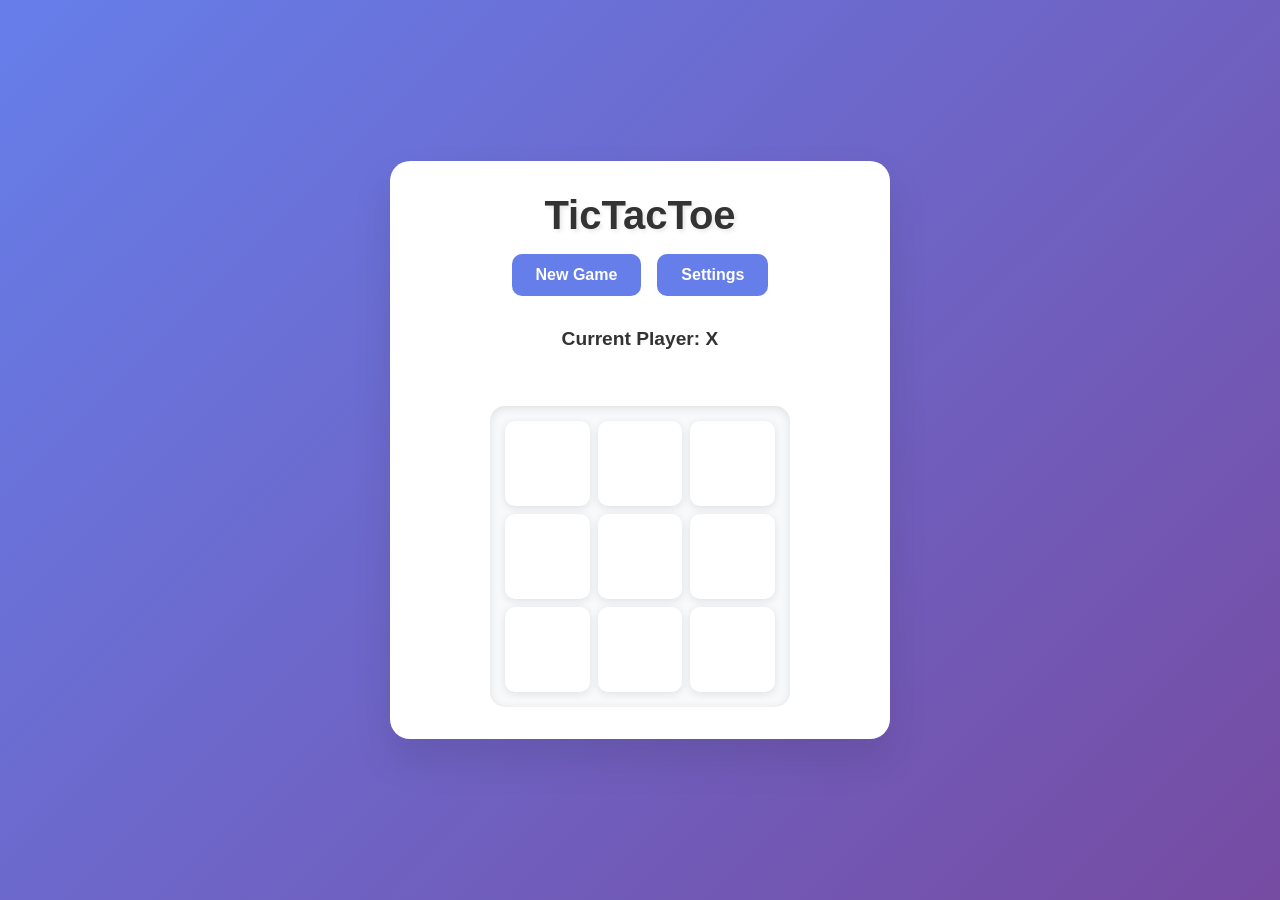
<file: index.html>
<!DOCTYPE html>
<html lang="en">
<head>
    <meta charset="UTF-8">
    <meta name="viewport" content="width=device-width, initial-scale=1.0">
    <title>TicTacToe</title>
    <link rel="stylesheet" href="style.css">
</head>
<body>
    <div class="container">
        <header>
            <h1>TicTacToe</h1>
            <div class="controls">
                <button id="newGame" class="btn">New Game</button>
                <button id="settingsBtn" class="btn">Settings</button>
            </div>
        </header>

        <main id="gameArea">
            <div class="game-info">
                <div id="currentPlayer">Current Player: X</div>
                <div id="gameStatus"></div>
            </div>

            <div class="game-board" id="gameBoard">
                <div class="cell" data-cell="0"></div>
                <div class="cell" data-cell="1"></div>
                <div class="cell" data-cell="2"></div>
                <div class="cell" data-cell="3"></div>
                <div class="cell" data-cell="4"></div>
                <div class="cell" data-cell="5"></div>
                <div class="cell" data-cell="6"></div>
                <div class="cell" data-cell="7"></div>
                <div class="cell" data-cell="8"></div>
            </div>
        </main>

        <div id="settingsPanel" class="settings-panel hidden">
            <h2>Game Settings</h2>
            
            <div class="setting-group">
                <label>Game Mode:</label>
                <select id="gameMode">
                    <option value="human">Human vs Human</option>
                    <option value="ai">Human vs AI</option>
                </select>
            </div>

            <div class="setting-group">
                <label>First Player:</label>
                <select id="firstPlayer">
                    <option value="X">X goes first</option>
                    <option value="O">O goes first</option>
                </select>
            </div>

            <div class="setting-group" id="aiDifficultyGroup">
                <label>AI Difficulty:</label>
                <select id="aiDifficulty">
                    <option value="easy">Easy</option>
                    <option value="hard">Hard</option>
                </select>
            </div>

            <div class="settings-actions">
                <button id="applySettings" class="btn">Apply</button>
                <button id="cancelSettings" class="btn btn-secondary">Cancel</button>
            </div>
        </div>
    </div>

    <script src="script.js"></script>
</body>
</html>
</file>
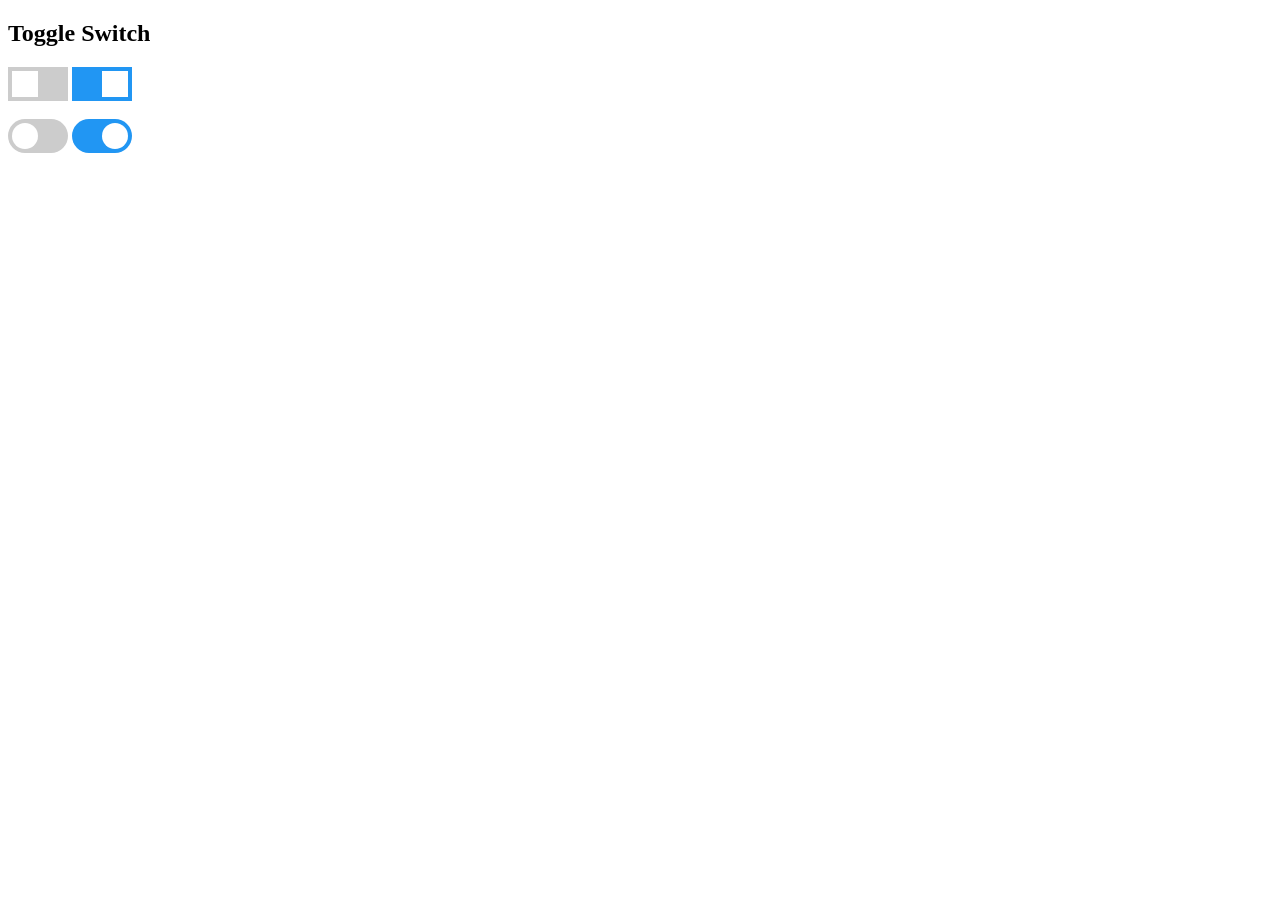
<file: test/settingsv3.html>
<!DOCTYPE html>
<html>
<head>
<meta name="viewport" content="width=device-width, initial-scale=1">
<style>
.switch {
  position: relative;
  display: inline-block;
  width: 60px;
  height: 34px;
}

.switch input { 
  opacity: 0;
  width: 0;
  height: 0;
}

.slider {
  position: absolute;
  cursor: pointer;
  top: 0;
  left: 0;
  right: 0;
  bottom: 0;
  background-color: #ccc;
  -webkit-transition: .4s;
  transition: .4s;
}

.slider:before {
  position: absolute;
  content: "";
  height: 26px;
  width: 26px;
  left: 4px;
  bottom: 4px;
  background-color: white;
  -webkit-transition: .4s;
  transition: .4s;
}

input:checked + .slider {
  background-color: #2196F3;
}

input:focus + .slider {
  box-shadow: 0 0 1px #2196F3;
}

input:checked + .slider:before {
  -webkit-transform: translateX(26px);
  -ms-transform: translateX(26px);
  transform: translateX(26px);
}
/* Rounded sliders */
.slider.round {
  border-radius: 34px;
}

.slider.round:before {
  border-radius: 50%;
}
</style>
</head>
<body>

<h2>Toggle Switch</h2>
<label class="switch">
  <input type="checkbox">
  <span class="slider"></span>
</label>

<label class="switch">
  <input type="checkbox" checked>
  <span class="slider"></span>
</label><br><br>

<label class="switch">
  <input type="checkbox">
  <span class="slider round"></span>
</label>
<label class="switch">
  <input type="checkbox" checked>
  <span class="slider round"></span>
</label>

</body>
</html>
</file>
<file: style.css>
* {
    margin: 0;
    padding: 0;
    box-sizing: border-box;
}

body {
    font-family: 'Segoe UI', Tahoma, Geneva, Verdana, sans-serif;
    background: linear-gradient(135deg, #667eea 0%, #764ba2 100%);
    min-height: 100vh;
    display: flex;
    align-items: center;
    justify-content: center;
}

.container {
    background: white;
    border-radius: 20px;
    box-shadow: 0 20px 40px rgba(0, 0, 0, 0.1);
    padding: 2rem;
    max-width: 500px;
    width: 90%;
}

header {
    text-align: center;
    margin-bottom: 2rem;
}

h1 {
    color: #333;
    font-size: 2.5rem;
    margin-bottom: 1rem;
    text-shadow: 2px 2px 4px rgba(0, 0, 0, 0.1);
}

.controls {
    display: flex;
    gap: 1rem;
    justify-content: center;
}

.btn {
    background: #667eea;
    color: white;
    border: none;
    padding: 0.75rem 1.5rem;
    border-radius: 10px;
    cursor: pointer;
    font-size: 1rem;
    font-weight: 600;
    transition: all 0.3s ease;
}

.btn:hover {
    background: #5a6fd8;
    transform: translateY(-2px);
    box-shadow: 0 5px 15px rgba(102, 126, 234, 0.4);
}

.btn-secondary {
    background: #6c757d;
}

.btn-secondary:hover {
    background: #545b62;
}

.game-info {
    text-align: center;
    margin-bottom: 1.5rem;
}

#currentPlayer {
    font-size: 1.2rem;
    font-weight: 600;
    color: #333;
    margin-bottom: 0.5rem;
}

#gameStatus {
    font-size: 1.1rem;
    font-weight: 500;
    min-height: 1.5rem;
}

.game-board {
    display: grid;
    grid-template-columns: repeat(3, 1fr);
    grid-gap: 8px;
    max-width: 300px;
    margin: 0 auto;
    background: #f8f9fa;
    padding: 15px;
    border-radius: 15px;
    box-shadow: inset 0 2px 10px rgba(0, 0, 0, 0.1);
}

.cell {
    aspect-ratio: 1;
    background: white;
    border: none;
    border-radius: 10px;
    cursor: pointer;
    display: flex;
    align-items: center;
    justify-content: center;
    font-size: 3rem;
    font-weight: bold;
    transition: all 0.2s ease;
    box-shadow: 0 2px 8px rgba(0, 0, 0, 0.1);
    user-select: none;
}

.cell:hover {
    background: #f0f0f0;
    transform: scale(0.95);
}

.cell.disabled {
    cursor: not-allowed;
    opacity: 0.6;
}

.cell.x {
    color: #e74c3c;
}

.cell.o {
    color: #3498db;
}

.cell.winning {
    background: #f39c12;
    color: white;
    animation: pulse 0.6s ease-in-out;
}

@keyframes pulse {
    0% { transform: scale(1); }
    50% { transform: scale(1.1); }
    100% { transform: scale(1); }
}

.settings-panel {
    position: fixed;
    top: 50%;
    left: 50%;
    transform: translate(-50%, -50%);
    background: white;
    padding: 2rem;
    border-radius: 15px;
    box-shadow: 0 20px 40px rgba(0, 0, 0, 0.2);
    z-index: 1000;
    min-width: 300px;
}

.settings-panel.hidden {
    display: none;
}

.settings-panel h2 {
    color: #333;
    margin-bottom: 1.5rem;
    text-align: center;
}

.setting-group {
    margin-bottom: 1rem;
}

.setting-group label {
    display: block;
    margin-bottom: 0.5rem;
    font-weight: 600;
    color: #555;
}

.setting-group select {
    width: 100%;
    padding: 0.75rem;
    border: 2px solid #e9ecef;
    border-radius: 8px;
    font-size: 1rem;
    background: white;
    cursor: pointer;
}

.setting-group select:focus {
    outline: none;
    border-color: #667eea;
}

.settings-actions {
    display: flex;
    gap: 1rem;
    justify-content: center;
    margin-top: 1.5rem;
}

.hidden {
    display: none !important;
}

.overlay {
    position: fixed;
    top: 0;
    left: 0;
    width: 100%;
    height: 100%;
    background: rgba(0, 0, 0, 0.5);
    z-index: 999;
}

/* Responsive design */
@media (max-width: 480px) {
    .container {
        padding: 1rem;
        margin: 1rem;
    }
    
    h1 {
        font-size: 2rem;
    }
    
    .game-board {
        max-width: 250px;
    }
    
    .cell {
        font-size: 2.5rem;
    }
    
    .controls {
        flex-direction: column;
        align-items: center;
    }
}
</file>
